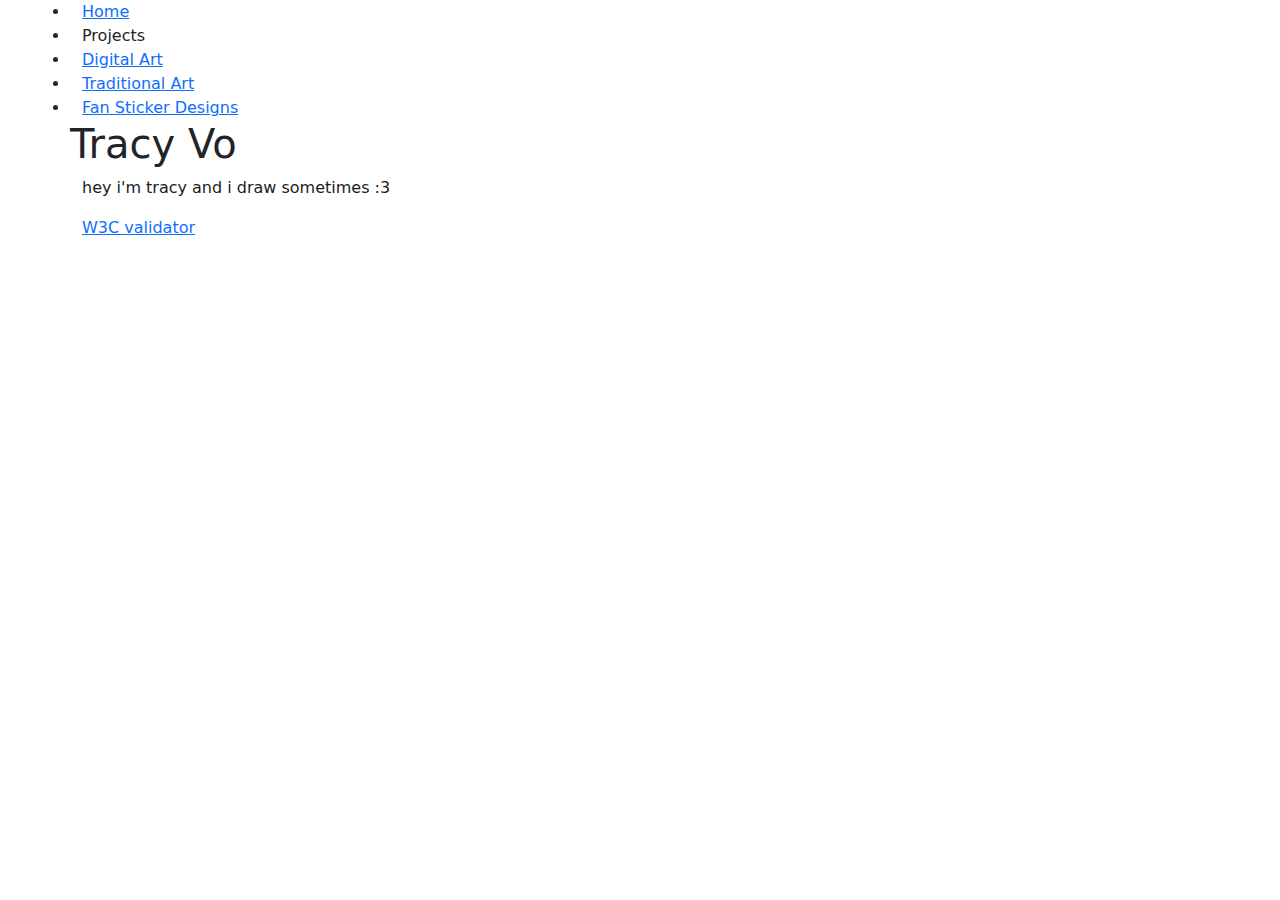
<file: index.html>
<!doctype html>
<html lang="en">

<!--
WRITTEN BY: Tracy Vo
EMAIL: tracymv@uci.edu
-->

<head>
  <meta charset="utf-8">
  <meta name="author" content="Tracy Vo">
  <meta name="description" content="description of your page">
   <!-- you would link to an external stylesheet here! -->
  <link href="style.css" rel="stylesheet">
   <!-- you would also link to Bootstrap here! -->
  <meta name="viewport" content="width=devicewidth,initial-scale=1">
  <link href="https://cdn.jsdelivr.net/npm/bootstrap@5.3.8/dist/css/bootstrap.min.css" rel="stylesheet">
  <title>Tracy's Portfolio</title>
</head>

<body class="container">
  <nav class="row">
    <li><a href="index.html">Home</a></li>
	<li>Projects
	  <li><a href="digitalart.html">Digital Art</a></li>
	  <li><a href="traditionalart.html">Traditional Art</a></li>
      <li><a href="pokemonstickers.html">Fan Sticker Designs</a></li>
	</li>
  </nav>
  <h1 class="row">Tracy Vo</h1>
  <p>hey i'm tracy and i draw sometimes :3</p>
  <p>
    <a href="http://validator.w3.org/check?uri=referer">
       W3C validator
    </a>
  </p>

</body>
</html>
</file>
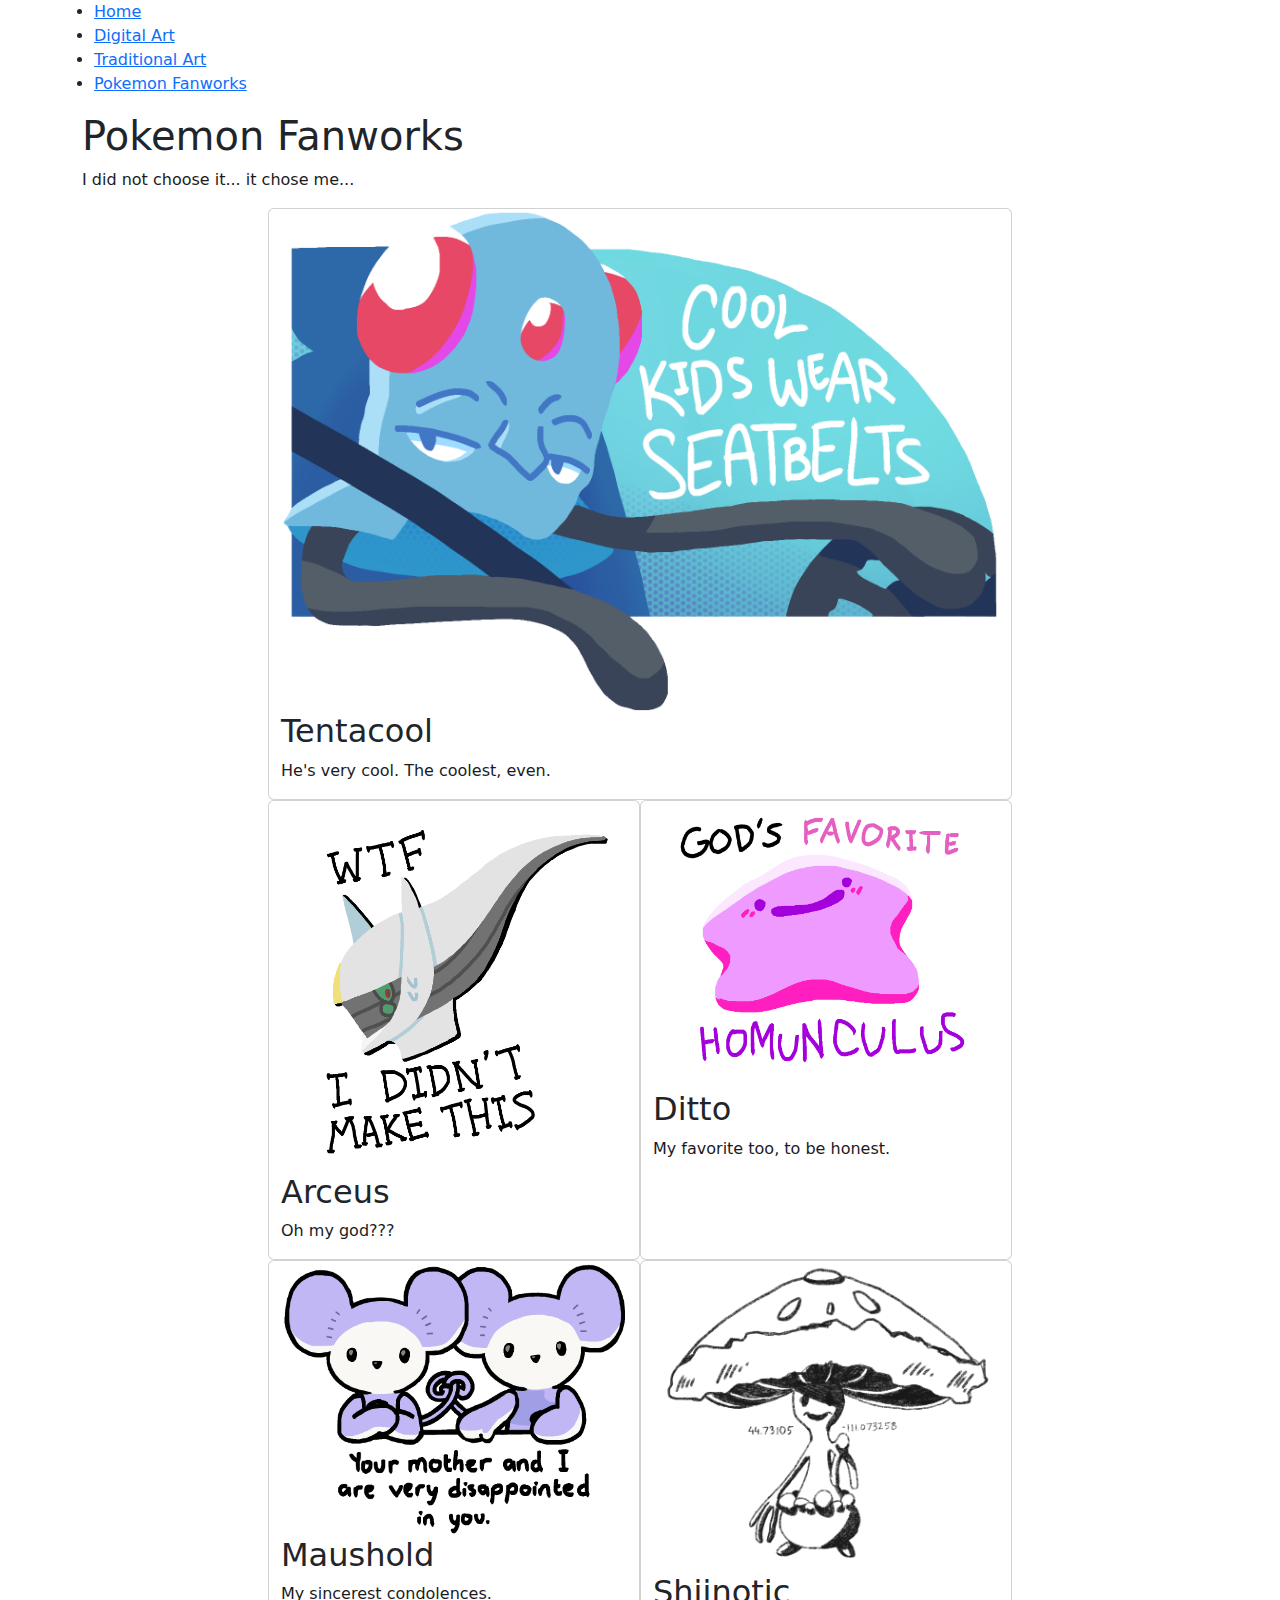
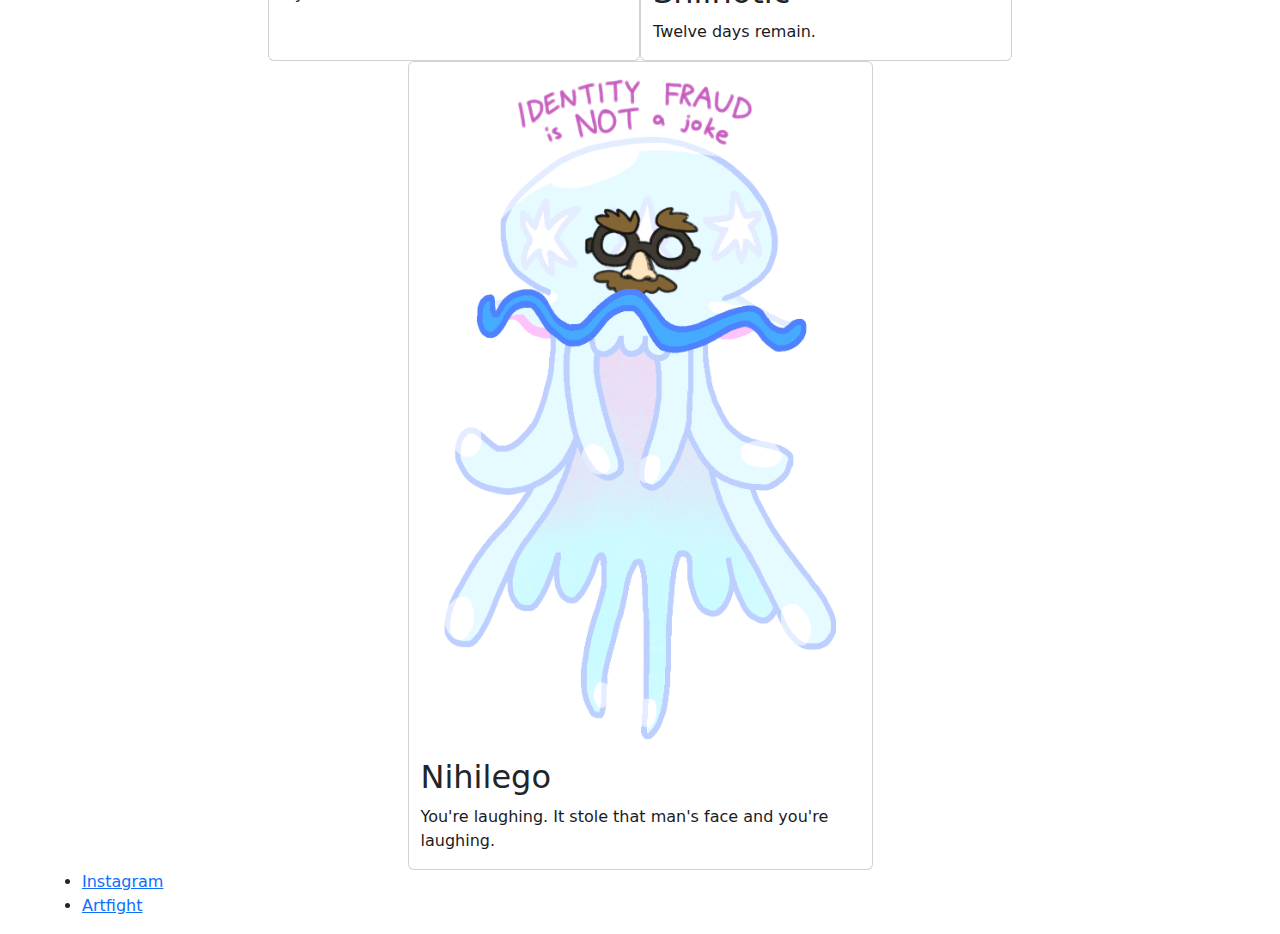
<file: pokework.html>
<!doctype html>
<html lang="en">

<!--
WRITTEN BY: Tracy Vo
EMAIL: tracymv@uci.edu
-->

<head>
  <meta charset="utf-8">
  <meta name="author" content="Tracy Vo">
  <meta name="description" content="description of your page">
   <!-- you would link to an external stylesheet here! -->
  <link href="style.css" rel="stylesheet">
   <!-- you would also link to Bootstrap here! -->
  <meta name="viewport" content="width=devicewidth,initial-scale=1">
  <link href="https://cdn.jsdelivr.net/npm/bootstrap@5.3.8/dist/css/bootstrap.min.css" rel="stylesheet">

  <title>Pokemon Fanworks</title>
</head>

<body class="container">
  <div class="not-footer long">

    <ul class="container" role="menubar" id="menu">
      <li><a href="index.html">Home</a></li>
      <li><a href="digitalart.html">Digital Art</a></li>
      <li><a href="traditionalart.html">Traditional Art</a></li>
      <li><a href="pokework.html" class="active">Pokemon Fanworks</a></li>
    </ul>
    
    <div class="content">
    <h1 class="col-12">Pokemon Fanworks</h1>
    <p class="flavor-center">I did not choose it... it chose me...</p>
    <!-- IMAGE CONTENT BEGINS -->

    <!-- tentacool -->
    <div class="container">
      <div class="row justify-content-center">
        <div class="card col-xs-9 col-sm-9 col-md-8 col-lg-8 col-xl-8">
          <img class="sticker" src="pokeworks/tentacool.PNG" alt="A smooth colored graphic depicting Tentacool at the wheel, tentacle leaning out his open driver-side window. The text beside it says 'Cool Kids Wear Seatbelts' in all caps.">
          <div class="textbox">
            <h2>Tentacool</h2>
            <p class="flavor">He's very cool. The coolest, even.</p>
          </div>
        </div>
      </div>
    </div>
    <!-- ditto and arceus -->
    <div class="container">
      <div class="row justify-content-center">
        <!-- arceus -->
        <div class="card col-xs-9 col-sm-9 col-md-5 col-lg-5 col-xl-4">
          <img class="sticker" src="pokeworks/arceus.PNG" alt="A smooth colored graphic of Arcus' head, looking horrified accompanied by the text 'WTF I Didn't Make That' in serif font.">
          <div class="textbox">
            <h2>Arceus</h2>
            <p class="flavor">Oh my god???</p>
          </div>
        </div>
      <!-- ditto -->
        <div class="card col-xs-9 col-sm-9 col-md-5 col-lg-5 col-xl-4">
          <img class="sticker" src="pokeworks/ditto.PNG" alt="A lineless graphic depicting Ditto, surrounded by the words 'God's Favorite Homunculus' clumsily written in black and purple.">
          <div class="textbox">
          <h2>Ditto</h2>
          <p class="flavor">My favorite too, to be honest.</p>
          </div>
        </div>
      </div>
    </div>

<div class="container">
    <div class="row justify-content-center">
      <!-- tandemaus -->
      <div class="card col-xs-9 col-sm-9 col-md-5 col-lg-5 col-xl-4">
        <img class="sticker" src="pokeworks/tandemaus.PNG" alt="A cartoon of two Tandemaus sitting at a table facing the viewer, subtitled by 'Your mother and I are very disappointed in you'.">
        <div class="textbox">
          <h2>Maushold</h2>
          <p class="flavor">My sincerest condolences.</p>
        </div>
      </div>
      <!-- shiinotic -->
      <div class="card col-xs-9 col-sm-9 col-md-5 col-lg-5 col-xl-4">
        <img class="sticker" src="pokeworks/shiinotic.PNG" alt="A dark sketch of Shiinotic, with an arm out pointing straight at the viewer. Its mushroom cap casts a long shadow across its face. Beside it reads, 44.73105, -111.073258">
        <div class="textbox">
          <h2>Shiinotic</h2>
          <p class="flavor">Twelve days remain.</p>
        </div>
      </div>
    </div>
</div>

    <!-- nihilego -->
    <div class="container">
      <div class="row justify-content-center">
        <div class="card col-md-5 col-lg-5 col-xl-5">
          <img class="sticker" src="pokeworks/nihilego.PNG" alt="A cartoon of a Nihilego wearing fake glasses, a mustachio'd nose, and two bushy brows. The text above it reads 'Identity theft is NOT a joke.'">
          <div class="textbox">
            <h2>Nihilego</h2>
            <p class="flavor">You're laughing. It stole that man's face and you're laughing.</p>
          </div>
        </div>
      </div>
    </div>

    </div>
  </div>

  <footer class="row">
    <ul class="container">
        <li><a href="https://www.instagram.com/particularly_no_one/">Instagram</a></li>
        <li><a href="https://artfight.net/~PartiNoone">Artfight</a></li>
    </ul>
  </footer>

</body>
</html>
</file>
<file: style.css>
/* Colors:
Alabaster Grey: D8DBE2
Pacific Blue: 58A4B0
Charcoal Blue: 373F51
Carbon Black: 1B1B1E 
*/
h1{
  color: #373F51;
}
body {
  background-color: #D8DBE2;
}
p {
  color: #1B1B1E; 
}
/* let's make the navbar charcoal blue as base, pacific blue when hover*/
header#menu {
  list-style-type: none;
  background-color: #373F51;
}
header#menu li{
  float: left;
}
header#menu li a{
  display: block;
  color: #1B1B1E;
  text-decoration: none;
  text-align: center;
}
</file>
